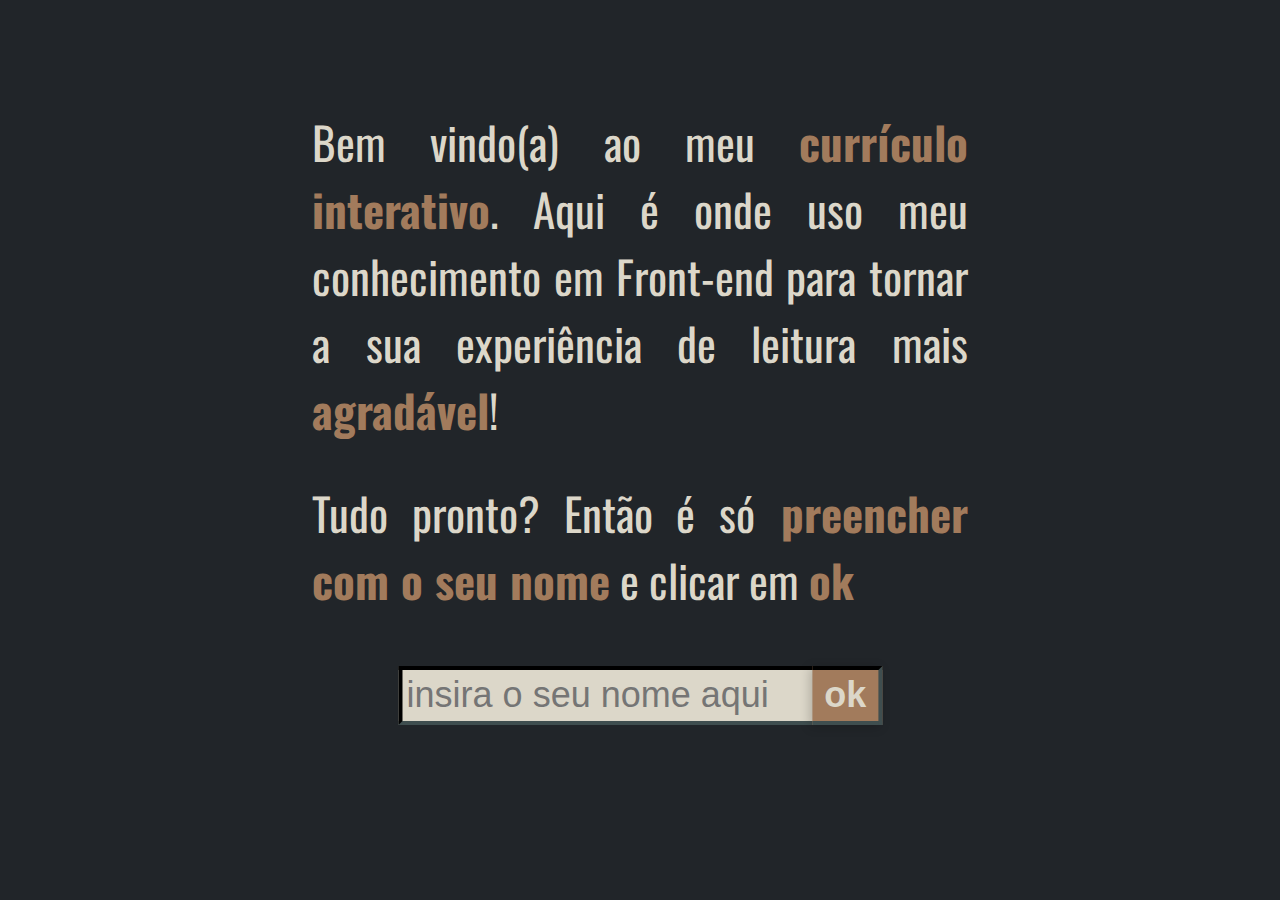
<file: index.html>
<!DOCTYPE html>
<html lang="pt-br">
<head>
  <link rel="shortcut icon" href="#">
  <meta charset="UTF-8">
  <meta http-equiv="X-UA-Compatible" content="IE=edge">
  <meta name="viewport" content="width=device-width, initial-scale=1.0">
  
  <title>Currículo Interativo</title>
 <link href="reset.css" rel="stylesheet" /> <!-- este deve ser o 1° -->
 <link href="index.css" rel="stylesheet" />  
</head>
<body>
<container>
  <!-- 1 PARTE DO SITE -->

    <section id="textoalin">
      <p id="textoapresentacao">Bem vindo(a) ao meu <b>currículo interativo</b>. Aqui é onde uso meu conhecimento em Front-end para tornar a sua experiência de leitura mais <b>agradável</b>! </p><p id="textoapresentacao">Tudo pronto? Então é só<b> preencher com o seu nome</b> e clicar em <b>ok</b>
      </p>
      <input id="caixa" type="text" placeholder="insira o seu nome aqui"><button id="botao">ok</button>
     
      </div>
    </section>
    <section class="conversa escondido">
      <div id="sombra"></div>
      <div id="barra">
        <img class="foto" id="branco" src="imagens/profile1.png" alt="foto de perfil anônimo">
      </div>
      <img class="foto" id="samuel" src="imagens/profile2.png" alt="foto do samuel">
      <h1 class="titulo" id="nomeDaPessoa">nomedapessoa</h1>
      <h3 class= "online" id="online1">online</h3>
      
      <h1 class="titulo"id="samuelcavalcanti">
        samuel Cavalcanti</h1>
        <h3 class= "online" id="online2">online</h3>
        
      <!-- CHAT -->
      <section class="gridtexto">
        <div class="chat um escondido" id="balao1">Oi Samuel, poderia me dizer que tipo de vaga você está procurando?
        </div>

        <div class="chat dois escondido" id="balao2">Oi <b id="variavel">NomeDaPessoa</b>, estou procurando vaga na área de Front-end, onde eu possa fazer algo útil para outras pessoas</div>

        <div class="chat um escondido" id="balao3">O que você estuda ou já sabe na área de programação?
        </div>

        <div class="chat dois escondido" id="balao4">Já tenho um bom domínio em HTML, CSS, Javascript, Photoshop e Git. Estou estudando agora SASS, React e Node.js</div>

        <div class="chat um escondido" id="balao5">Você possui algum tipo de formação acadêmica relevante nesta área?
        </div>

        <div class="chat dois escondido" id="balao6">Tenho cursos pela Alura e Udemy que você pode conferir <a href="certificados.html" target="_blank">aqui</a> e ainda estou fazendo outros, também fiz faculdade de Artes e Design na UFJF por quatro anos, mas saí antes de completar. Tenho inglês intermediário e N5 em japonês
        </div>
        <div class="chat um escondido" id="balao7">E qual é seu objetivo? Que tipo de trabalho procura?
        </div>
        <div class="chat dois escondido" id="balao8">Quero um trabalho que me dê trabalho, acho que só assim posso crescer em aprendizado e em carreira. Se for em código aberto, melhor ainda!
        </div>
        <div class="chat um escondido" id="balao9">E como você está de experiência? Já trabalhou com programação para alguma empresa?
        </div>
        <div class="chat dois escondido" id="balao10">Não, nunca trabalhei com programação antes, tinha um grande mito na minha cabeça sobre o que era. Decidi entrar de cabeça nessa carreira só depois de ver meu irmão trabalhando com ela. Estou ansioso pela minha primeira vaga
        </div>
        <div class="chat um escondido" id="balao11">Ok e como faço se eu quiser marcar uma entrevista para te conhecer melhor?
        </div>
        <div class="chat dois escondido" id="balao12">É só me enviar e-mail no endereço: <a>samuelcavalcantimg@gmail.com</a>
        </div>
      </section>
      <div id="alinbutton">
        <div class="olho">&#x1F441</div>
        <button class="mais fonte">A+</button>
        <button class="menos fonte">A-</button>
      </div>
      <img class="seta escondido" src="imagens/seta.svg" alt="seta para proxima pagina">
      
      
    </section>
    
  </div>
  
</container>
<script src="index.js"></script>
</body>
</html>
</file>
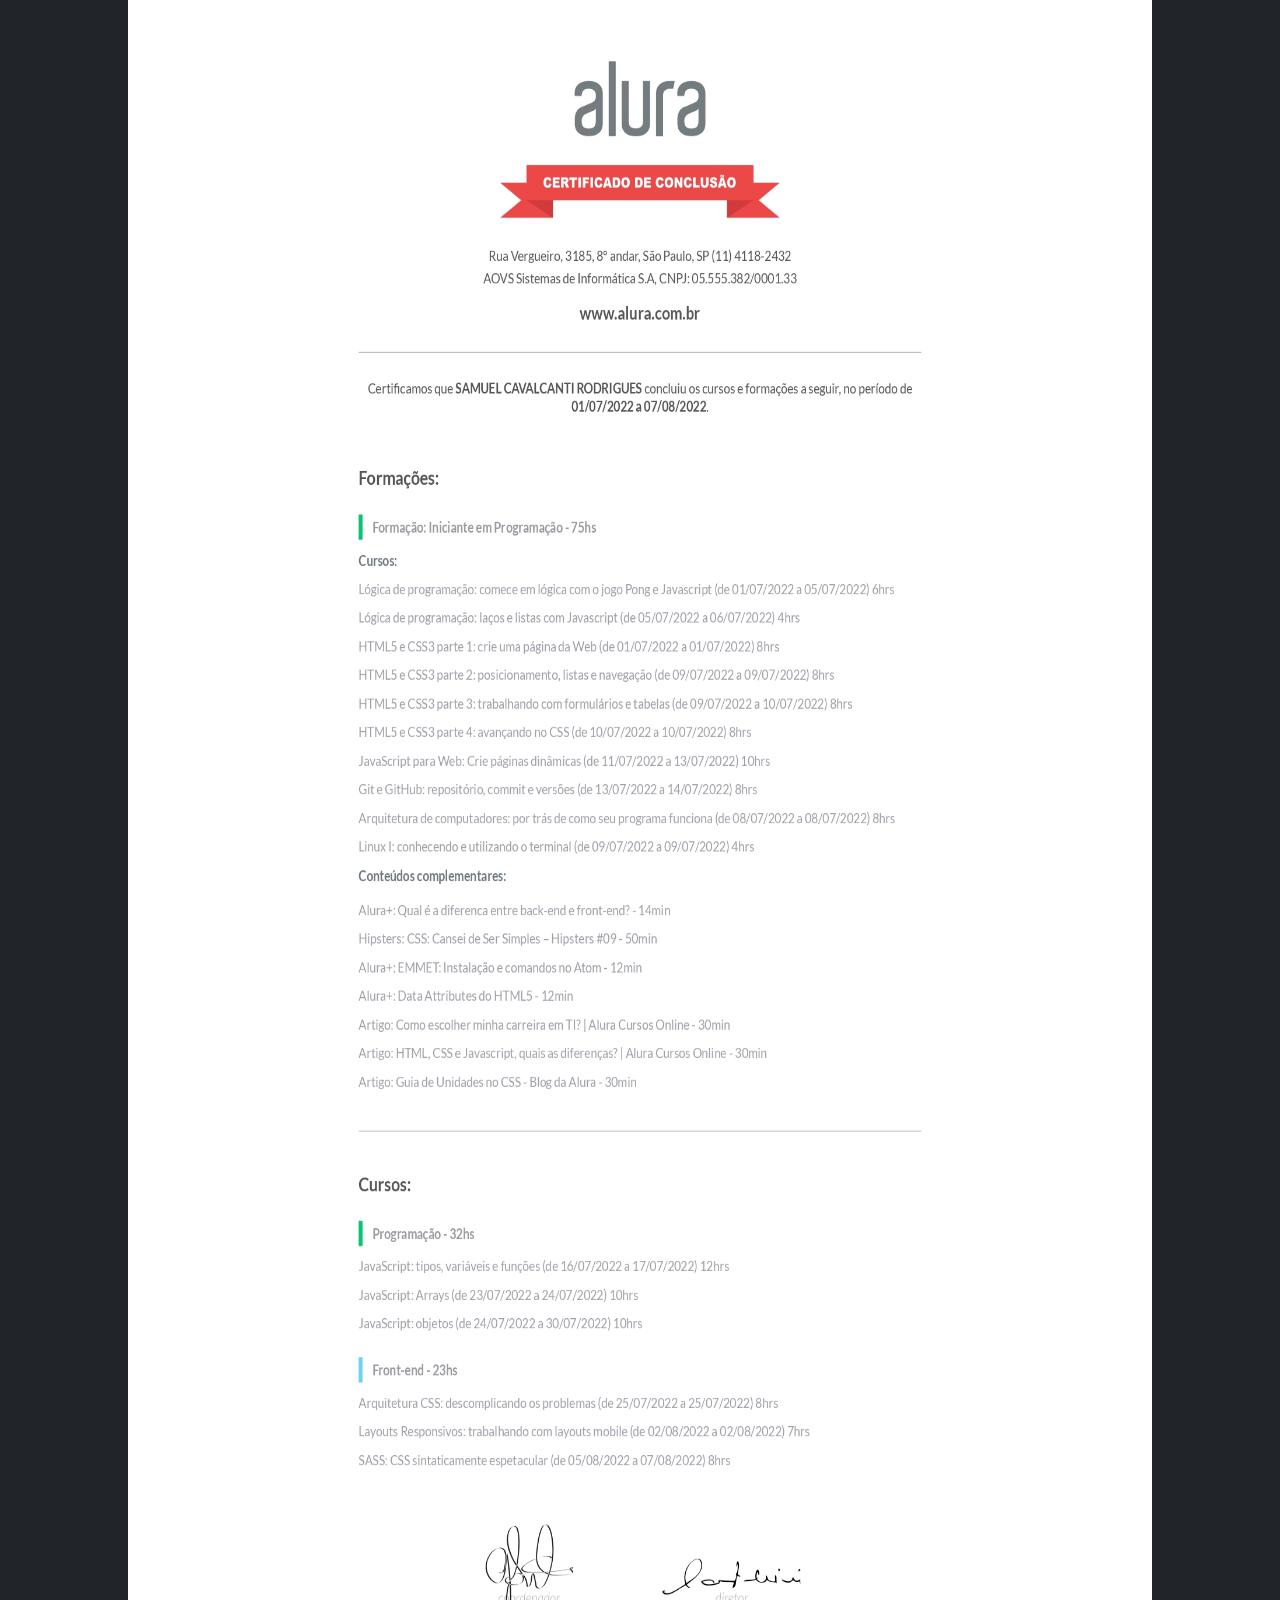
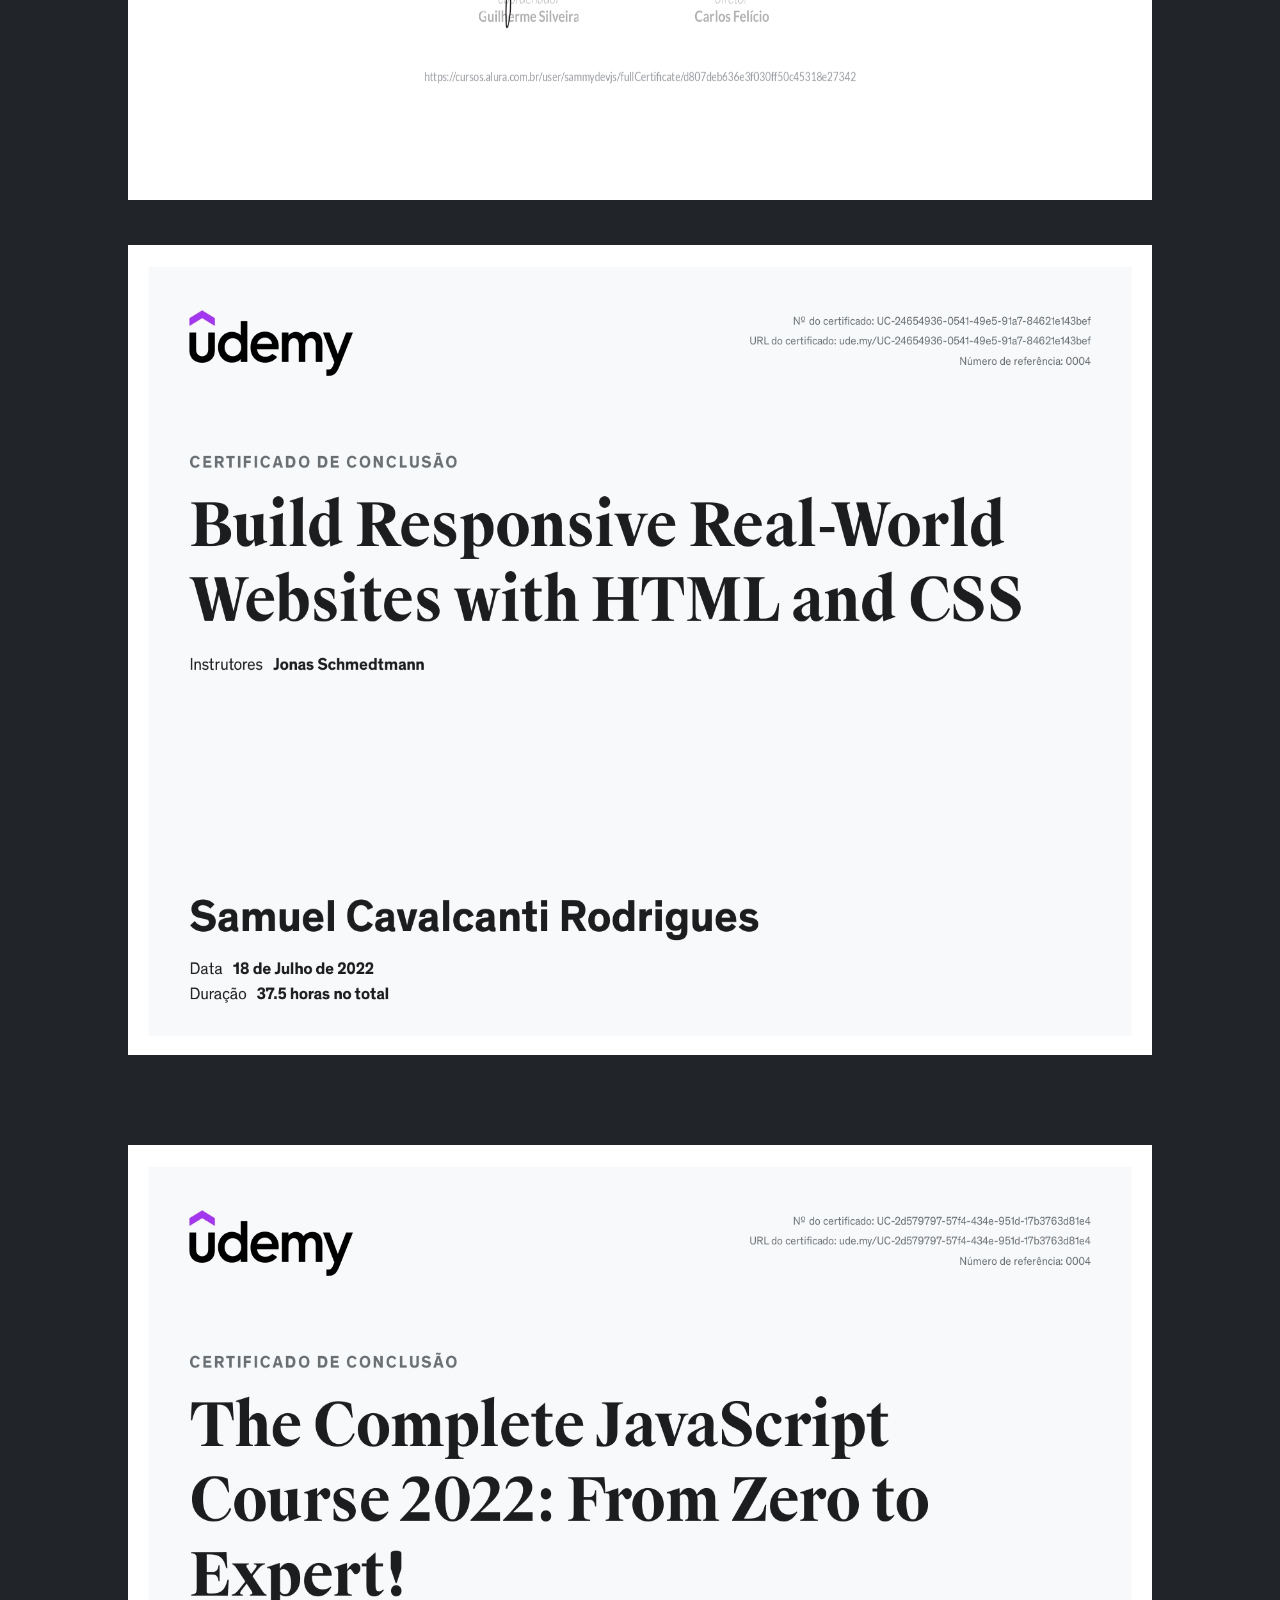
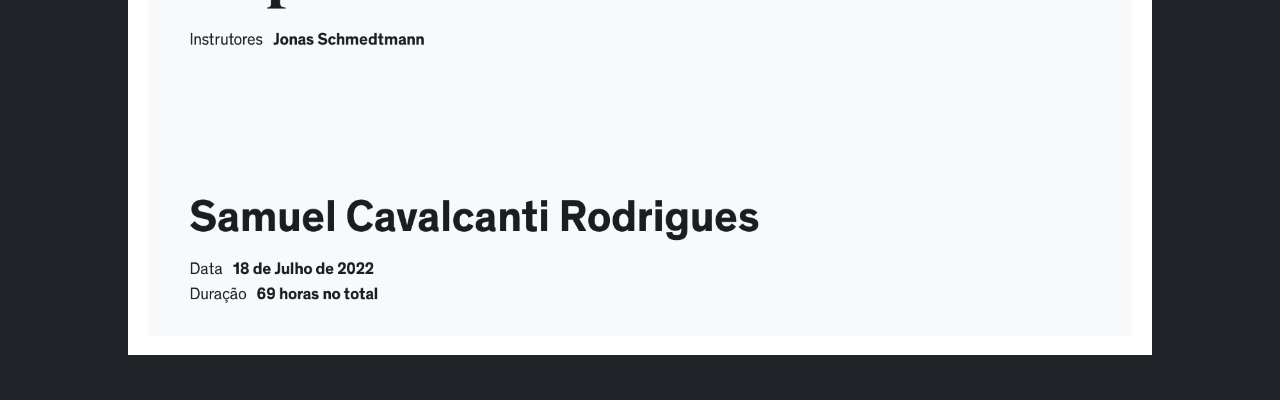
<file: certificados.html>
<!DOCTYPE html>
<html lang="pt-br">
<head>
  <link rel="shortcut icon" href="#">
  <meta charset="UTF-8">
  <meta http-equiv="X-UA-Compatible" content="IE=edge">
  <meta name="viewport" content="width=device-width, initial-scale=1.0">
  
  <title>Currículo Interativo</title>
 <link href="reset.css" rel="stylesheet" /> <!-- este deve ser o 1° -->
 <link href="certificados.css" rel="stylesheet" />  
</head>
<body>
<container>
<div class="organizacao">
  <img class="certificado" id="cert1" src="certificados/Alura - 01.jpg">
  <img class="certificado" id="cert2"src="certificados/Alura - 02.jpg">
  <img class="certificado" src="certificados/HTML e CSS - Jonas.jpg">
  <img class="certificado" src="certificados/Javascript - Jonas.jpg">
</div>
</container>
<script src="index.js"></script>
</body>
</html>
</file>
<file: index.css>
/* NOVA PALETA DE CORES

#2C3639
#3F4E4F
#A27B5C
#DCD7C9

 */
 @import url('https://fonts.googleapis.com/css2?family=Oswald:wght@300&display=swap');

body {
  background-color: #212529;
  font-family: 'Oswald', sans-serif;
}

/* CONTAINER DA ESQUERDA INTEIRO */
#caixa {
  margin-top: 5%;
  position: absolute;
  left: 50%;
  transform: translateX(-50%);
  font-size: 4vh;
  padding: .5vh;
  width: 70%;
  background-color: #DCD7C9;
  border-color: #3F4E4F;
  border-width: 4px;
  border-style: inset;
}

#botao {
  margin-top: 5%;
  position: absolute;
  left: 75%;
  font-size: 4vh;
  padding: .5vh;
  width: 10%;
  font-weight: bold;
  color: #DCD7C9;
  background-color: #A27B5C;
  border-color: #3F4E4F;
  border-width: 4px;
  border-style: inset;
  border-left: none;
  box-shadow: -2px 2px 10px 0px rgba(0, 0, 0, 0.2);
}
#botao:active {
  border-top-width: 5px;
  border-bottom-width: 0px;
  box-shadow: 0px 0px 10px 0px rgba(0, 0, 0, 0.2);
}
/* TEXTO DA LATERAL ESQUERDA */
#textoalin {
width: 54%;
position: absolute;
left: 50%;
top: 10%;
transform: translateX(-50%);
}
#textoapresentacao {
  color: #DCD7C9;
  font-size: 5vh;
  text-align: justify;
  padding: 2vh;
}
b {
  color:#A27B5C;
}
.verde {
  color: #00B8A9;
}

/* CHAT */
.conversa {
  width: 100vw;
  height: 100vh;
  display: grid;
  grid-template: 10vh 1fr / 1fr 1fr;
  position: relative;
  background-color: #DCD7C9;
}
#barra {
  grid-row: 1/2;
  grid-column: 1/3;
  position: relative;
  width: 100%;
  height: 10vh;
  background-color:#A27B5C;
  z-index: 0;
}
#sombra {
  grid-row: 1/3;
  grid-column: 2/3;
  background-color: rgba(0, 0, 0, 0.1);
  height: 100vh;
  width: 100%;
  z-index: 1;

}
.foto {
  width: 8vh;
  height: 8vh;
}
#branco {
  position: absolute;
  top: 50%;
  transform: translateY(-50%);
  margin-left: 1vh;
}
#samuel {
  grid-row: 1/2;
  grid-column: 2/3;
  position: relative;
  top: 50%;
  transform: translateY(-50%);
  z-index: 2;
  margin-left: 1vh;
}
.titulo {
  color: #F8F3D4;
}
.titulo::first-letter{
  text-transform: uppercase;
}
#nomeDaPessoa {
position: absolute;
font-size: 4vh;
z-index: 0;
top: 1%;
left: 25%;
transform: translate(-50%, -25%);
}
#samuelcavalcanti {
  font-size: 4vh;
  z-index: 2;
  position: absolute;
  top: 1%;
  left: 75%;
  transform: translate(-40%, -25%);
}

#online1{
  font-size: 3vh;
  position: absolute;
  top: 5%;
  left: 25%;
  transform: translateX(-50%);

}
#online2{
  font-size: 3vh;
  position: absolute;
  top: 5%;
  left: 75.5%;
  transform: translateX(-40%);
  z-index: 2;
}

.online {
color: #FFDE7D;
}

#alinbutton {
  background-color: #DCD7C9;
  box-shadow: 0px 0px 5px 5px rgba(0, 0, 0, 0.1);
  text-align: center;
  position: absolute;
  left: 50%;
  top: 50%;
  z-index: 2;
  transform: translate(-50%, -50%);
  display: grid;
  grid-template: 7vh 9vh 9vh/ 4vw;
  row-gap: 1vh;
  height: 30vh
  
}
.olho {
  color: #2C3639;
  font-size: 6vh;
  width: 80%;
  align-self: center;
  justify-self: center;
}
.fonte {
  font-size: 3.5vh;
  width: 80%;
  height: 100%;
  background-color: #DCD7C9;
  color: #2C3639;
  border: inset .3vh #2C3639;
  font-weight: bold;
  border-radius: .5vh;
  justify-self: center;
}
.fonte:active{
  border-width: .35vh;
  padding-bottom: 0.2vh;
  background-color: #FFDE7D;
}
.fonte:hover {
cursor: pointer;
}
.gridtexto{
  margin-top: 3%;
  display: grid;
  grid-template: repeat(6, max-content)/ 1fr 1fr;
  width: 200%;
  row-gap: 3vh;

}


.chat {
  font-size: 1.90vh;
  font-weight: 600;
  font-family: Arial, Helvetica, sans-serif, Arial, sans-serif;
  height: fit-content;
  width: 80%;
  border-radius: .5vh;
  padding: 1.3vh;
}
.um {
  justify-self: start;
  margin-left: 5%;
  background-color:#4D6661;
  color: #F8F3D4;
  text-align: justify;
}

.dois {
  justify-self: end;
  margin-right: 5%;
  background-color: #455C50;
  color: #F8F3D4;
  text-align:right;
  z-index: 2;
}
a,
a:hover,
a :visited,
a:active{
 color: #FFDE7D; 
}
#variavel {
  font-weight: 600;
  color: #F8F3D4;
}
#variavel::first-letter{
  text-transform: uppercase;
}

#balao1 {
  grid-row: 1/2;
  grid-column: 1/2;
}
#balao2 {
  grid-row: 2/3;
  grid-column: 2/3;
  }
#balao3 {
  grid-row: 3/4;
  grid-column: 1/2;
  }
#balao4 {
  grid-row: 4/5;
  grid-column: 2/3;
  }
#balao5 {
  grid-row: 5/6;
  grid-column: 1/2;
  }
#balao6 {
  grid-row: 6/7;
  grid-column: 2/3;
  }

#balao7{
  grid-row: 1/2;
  grid-column: 1/2;
}
#balao8 {
  grid-row: 2/3;
  grid-column: 2/3;
}
#balao9 {
  grid-row: 3/4;
  grid-column: 1/2;  
}
#balao10 {
  grid-row: 4/5;
  grid-column: 2/3;  
}
#balao11 {
  grid-row: 5/6;
  grid-column: 1/2;  
}
#balao12 {
  grid-row: 6/7;
  grid-column: 2/3;  
}

.escondido{
  display: none;
}
.seta{
  position: relative;
  bottom: 50%;
  left: 185%;
  bottom: 100%;
  transform: translateY(-100%);
  width: 10vh;
  height: 10vh;
  z-index: 3;
  filter: invert(50%) sepia(65%) saturate(265%) hue-rotate(344deg) brightness(89%) contrast(81%);
  animation: ladinho 1s ease-in infinite;

}

.seta:hover {
  cursor: pointer;
}

@keyframes ladinho {
  from {transform: translateX(0%);}
  to {transform: translateX(15%)}
}
</file>
<file: certificados.css>
body {
  background-color: #212529;
}
.organizacao {
  display: grid;
  grid-template: repeat(2,100vh) repeat(2, 100vh) / 1fr;
}
.certificado {
  place-self: center;
  width: 80vw;
  height: 90vh;
}

#cert1,
#cert2 {
  height: 100vh;
}
</file>
